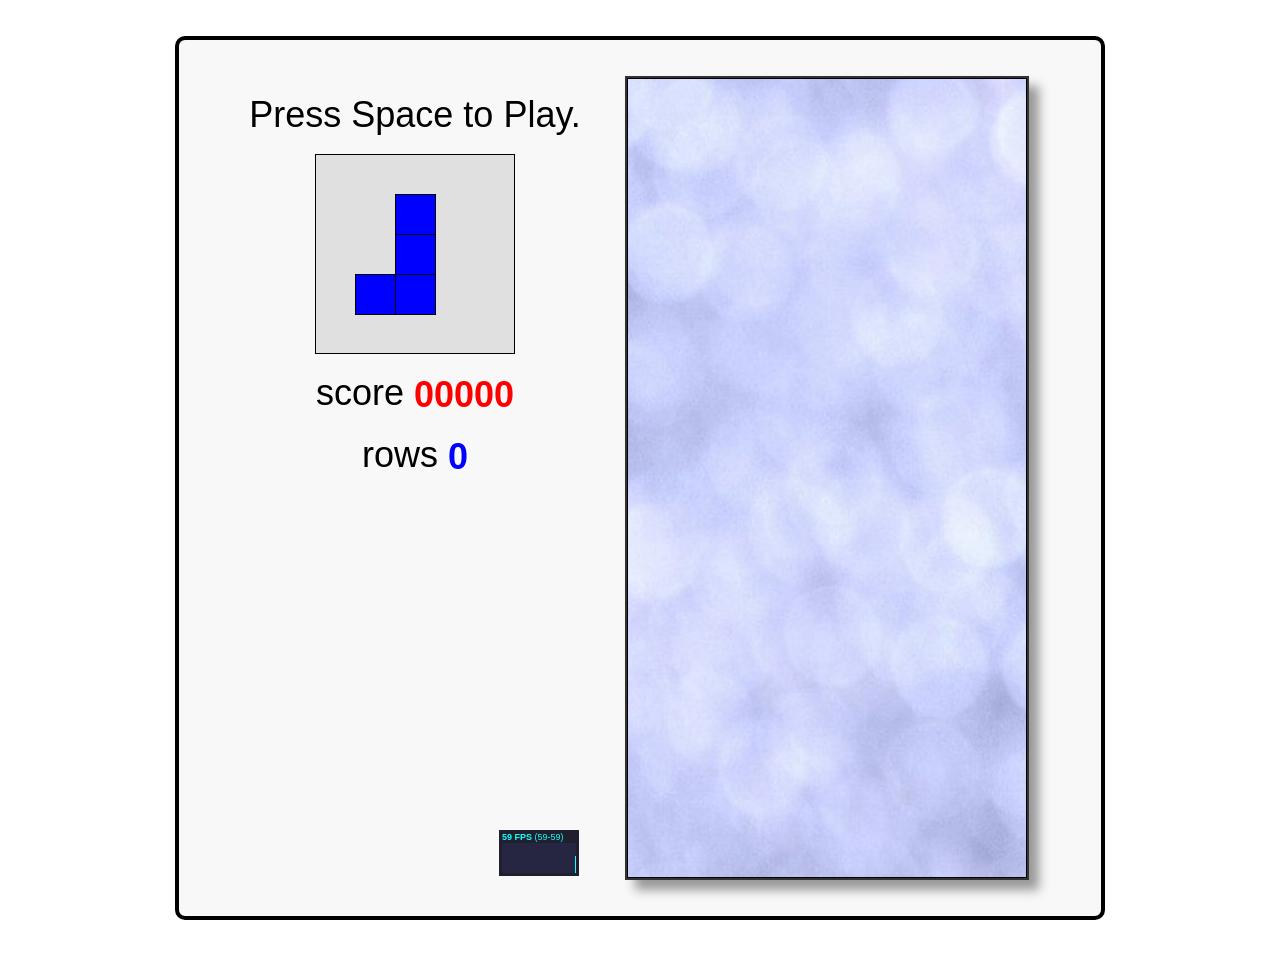
<file: preview/oss/tetris/index.html>
<!DOCTYPE html>
<html>
<head>
  <title>Javascript Tetris</title>
  <style>
    body      { font-family: Helvetica, sans-serif; }
    #tetris   { margin: 1em auto; padding: 1em; border: 4px solid black; border-radius: 10px; background-color: #F8F8F8; }
    #stats    { display: inline-block; vertical-align: top; }
    #canvas   { display: inline-block; vertical-align: top; background: url(texture.jpg); box-shadow: 10px 10px 10px #999; border: 2px solid #333; }
    #menu     { display: inline-block; vertical-align: top; position: relative; }
    #menu p   { margin: 0.5em 0; text-align: center; }
    #menu p a { text-decoration: none; color: black; }
    #upcoming { display: block; margin: 0 auto; background-color: #E0E0E0; }
    #score    { color: red; font-weight: bold; vertical-align: middle; }
    #rows     { color: blue; font-weight: bold; vertical-align: middle; }
    #stats    { position: absolute; bottom: 0em; right: 1em; }
    @media screen and (min-width:   0px) and (min-height:   0px)  { #tetris { font-size: 0.75em; width: 250px; } #menu { width: 100px; height: 200px; } #upcoming { width:  50px; height:  50px; } #canvas { width: 100px; height: 200px; } } /* 10px chunks */
    @media screen and (min-width: 400px) and (min-height: 400px)  { #tetris { font-size: 1.00em; width: 350px; } #menu { width: 150px; height: 300px; } #upcoming { width:  75px; height:  75px; } #canvas { width: 150px; height: 300px; } } /* 15px chunks */
    @media screen and (min-width: 500px) and (min-height: 500px)  { #tetris { font-size: 1.25em; width: 450px; } #menu { width: 200px; height: 400px; } #upcoming { width: 100px; height: 100px; } #canvas { width: 200px; height: 400px; } } /* 20px chunks */
    @media screen and (min-width: 600px) and (min-height: 600px)  { #tetris { font-size: 1.50em; width: 550px; } #menu { width: 250px; height: 500px; } #upcoming { width: 125px; height: 125px; } #canvas { width: 250px; height: 500px; } } /* 25px chunks */
    @media screen and (min-width: 700px) and (min-height: 700px)  { #tetris { font-size: 1.75em; width: 650px; } #menu { width: 300px; height: 600px; } #upcoming { width: 150px; height: 150px; } #canvas { width: 300px; height: 600px; } } /* 30px chunks */
    @media screen and (min-width: 800px) and (min-height: 800px)  { #tetris { font-size: 2.00em; width: 750px; } #menu { width: 350px; height: 700px; } #upcoming { width: 175px; height: 175px; } #canvas { width: 350px; height: 700px; } } /* 35px chunks */
    @media screen and (min-width: 900px) and (min-height: 900px)  { #tetris { font-size: 2.25em; width: 850px; } #menu { width: 400px; height: 800px; } #upcoming { width: 200px; height: 200px; } #canvas { width: 400px; height: 800px; } } /* 40px chunks */
  </style>
</head>

<body>

  <div id="tetris">
    <div id="menu">
      <p id="start"><a href="javascript:play();">Press Space to Play.</a></p>
      <p><canvas id="upcoming"></canvas></p>
      <p>score <span id="score">00000</span></p>
      <p>rows <span id="rows">0</span></p>
    </div>
    <canvas id="canvas">
      Sorry, this example cannot be run because your browser does not support the &lt;canvas&gt; element
    </canvas>
  </div>

  <script src="stats.js"></script>
  <script>

    //-------------------------------------------------------------------------
    // base helper methods
    //-------------------------------------------------------------------------

    function get(id)        { return document.getElementById(id);  }
    function hide(id)       { get(id).style.visibility = 'hidden'; }
    function show(id)       { get(id).style.visibility = null;     }
    function html(id, html) { get(id).innerHTML = html;            }

    function timestamp()           { return new Date().getTime();                             }
    function random(min, max)      { return (min + (Math.random() * (max - min)));            }
    function randomChoice(choices) { return choices[Math.round(random(0, choices.length-1))]; }

    if (!window.requestAnimationFrame) { // http://paulirish.com/2011/requestanimationframe-for-smart-animating/
      window.requestAnimationFrame = window.webkitRequestAnimationFrame ||
                                     window.mozRequestAnimationFrame    ||
                                     window.oRequestAnimationFrame      ||
                                     window.msRequestAnimationFrame     ||
                                     function(callback, element) {
                                       window.setTimeout(callback, 1000 / 60);
                                     }
    }

    //-------------------------------------------------------------------------
    // game constants
    //-------------------------------------------------------------------------

    var KEY     = { ESC: 27, SPACE: 32, LEFT: 37, UP: 38, RIGHT: 39, DOWN: 40 },
        DIR     = { UP: 0, RIGHT: 1, DOWN: 2, LEFT: 3, MIN: 0, MAX: 3 },
        stats   = new Stats(),
        canvas  = get('canvas'),
        ctx     = canvas.getContext('2d'),
        ucanvas = get('upcoming'),
        uctx    = ucanvas.getContext('2d'),
        speed   = { start: 0.6, decrement: 0.005, min: 0.1 }, // how long before piece drops by 1 row (seconds)
        nx      = 10, // width of tetris court (in blocks)
        ny      = 20, // height of tetris court (in blocks)
        nu      = 5;  // width/height of upcoming preview (in blocks)

    //-------------------------------------------------------------------------
    // game variables (initialized during reset)
    //-------------------------------------------------------------------------

    var dx, dy,        // pixel size of a single tetris block
        blocks,        // 2 dimensional array (nx*ny) representing tetris court - either empty block or occupied by a 'piece'
        actions,       // queue of user actions (inputs)
        playing,       // true|false - game is in progress
        dt,            // time since starting this game
        current,       // the current piece
        next,          // the next piece
        score,         // the current score
        vscore,        // the currently displayed score (it catches up to score in small chunks - like a spinning slot machine)
        rows,          // number of completed rows in the current game
        step;          // how long before current piece drops by 1 row

    //-------------------------------------------------------------------------
    // tetris pieces
    //
    // blocks: each element represents a rotation of the piece (0, 90, 180, 270)
    //         each element is a 16 bit integer where the 16 bits represent
    //         a 4x4 set of blocks, e.g. j.blocks[0] = 0x44C0
    //
    //             0100 = 0x4 << 3 = 0x4000
    //             0100 = 0x4 << 2 = 0x0400
    //             1100 = 0xC << 1 = 0x00C0
    //             0000 = 0x0 << 0 = 0x0000
    //                               ------
    //                               0x44C0
    //
    //-------------------------------------------------------------------------

    var i = { size: 4, blocks: [0x0F00, 0x2222, 0x00F0, 0x4444], color: 'cyan'   };
    var j = { size: 3, blocks: [0x44C0, 0x8E00, 0x6440, 0x0E20], color: 'blue'   };
    var l = { size: 3, blocks: [0x4460, 0x0E80, 0xC440, 0x2E00], color: 'orange' };
    var o = { size: 2, blocks: [0xCC00, 0xCC00, 0xCC00, 0xCC00], color: 'yellow' };
    var s = { size: 3, blocks: [0x06C0, 0x8C40, 0x6C00, 0x4620], color: 'green'  };
    var t = { size: 3, blocks: [0x0E40, 0x4C40, 0x4E00, 0x4640], color: 'purple' };
    var z = { size: 3, blocks: [0x0C60, 0x4C80, 0xC600, 0x2640], color: 'red'    };

    //------------------------------------------------
    // do the bit manipulation and iterate through each
    // occupied block (x,y) for a given piece
    //------------------------------------------------
    function eachblock(type, x, y, dir, fn) {
      var bit, result, row = 0, col = 0, blocks = type.blocks[dir];
      for(bit = 0x8000 ; bit > 0 ; bit = bit >> 1) {
        if (blocks & bit) {
          fn(x + col, y + row);
        }
        if (++col === 4) {
          col = 0;
          ++row;
        }
      }
    }

    //-----------------------------------------------------
    // check if a piece can fit into a position in the grid
    //-----------------------------------------------------
    function occupied(type, x, y, dir) {
      var result = false
      eachblock(type, x, y, dir, function(x, y) {
        if ((x < 0) || (x >= nx) || (y < 0) || (y >= ny) || getBlock(x,y))
          result = true;
      });
      return result;
    }

    function unoccupied(type, x, y, dir) {
      return !occupied(type, x, y, dir);
    }

    //-----------------------------------------
    // start with 4 instances of each piece and
    // pick randomly until the 'bag is empty'
    //-----------------------------------------
    var pieces = [];
    function randomPiece() {
      if (pieces.length == 0)
        pieces = [i,i,i,i,j,j,j,j,l,l,l,l,o,o,o,o,s,s,s,s,t,t,t,t,z,z,z,z];
      var type = pieces.splice(random(0, pieces.length-1), 1)[0];
      return { type: type, dir: DIR.UP, x: Math.round(random(0, nx - type.size)), y: 0 };
    }


    //-------------------------------------------------------------------------
    // GAME LOOP
    //-------------------------------------------------------------------------

    function run() {

      showStats(); // initialize FPS counter
      addEvents(); // attach keydown and resize events

      var last = now = timestamp();
      function frame() {
        now = timestamp();
        update(Math.min(1, (now - last) / 1000.0)); // using requestAnimationFrame have to be able to handle large delta's caused when it 'hibernates' in a background or non-visible tab
        draw();
        stats.update();
        last = now;
        requestAnimationFrame(frame, canvas);
      }

      resize(); // setup all our sizing information
      reset();  // reset the per-game variables
      frame();  // start the first frame

    }

    function showStats() {
      stats.domElement.id = 'stats';
      get('menu').appendChild(stats.domElement);
    }

    function addEvents() {
      document.addEventListener('keydown', keydown, false);
      window.addEventListener('resize', resize, false);
    }

    function resize(event) {
      canvas.width   = canvas.clientWidth;  // set canvas logical size equal to its physical size
      canvas.height  = canvas.clientHeight; // (ditto)
      ucanvas.width  = ucanvas.clientWidth;
      ucanvas.height = ucanvas.clientHeight;
      dx = canvas.width  / nx; // pixel size of a single tetris block
      dy = canvas.height / ny; // (ditto)
      invalidate();
      invalidateNext();
    }

    function keydown(ev) {
      var handled = false;
      if (playing) {
        switch(ev.keyCode) {
          case KEY.LEFT:   actions.push(DIR.LEFT);  handled = true; break;
          case KEY.RIGHT:  actions.push(DIR.RIGHT); handled = true; break;
          case KEY.UP:     actions.push(DIR.UP);    handled = true; break;
          case KEY.DOWN:   actions.push(DIR.DOWN);  handled = true; break;
          case KEY.ESC:    lose();                  handled = true; break;
        }
      }
      else if (ev.keyCode == KEY.SPACE) {
        play();
        handled = true;
      }
      if (handled)
        ev.preventDefault(); // prevent arrow keys from scrolling the page (supported in IE9+ and all other browsers)
    }

    //-------------------------------------------------------------------------
    // GAME LOGIC
    //-------------------------------------------------------------------------

    function play() { hide('start'); reset();          playing = true;  }
    function lose() { show('start'); setVisualScore(); playing = false; }

    function setVisualScore(n)      { vscore = n || score; invalidateScore(); }
    function setScore(n)            { score = n; setVisualScore(n);  }
    function addScore(n)            { score = score + n;   }
    function clearScore()           { setScore(0); }
    function clearRows()            { setRows(0); }
    function setRows(n)             { rows = n; step = Math.max(speed.min, speed.start - (speed.decrement*rows)); invalidateRows(); }
    function addRows(n)             { setRows(rows + n); }
    function getBlock(x,y)          { return (blocks && blocks[x] ? blocks[x][y] : null); }
    function setBlock(x,y,type)     { blocks[x] = blocks[x] || []; blocks[x][y] = type; invalidate(); }
    function clearBlocks()          { blocks = []; invalidate(); }
    function clearActions()         { actions = []; }
    function setCurrentPiece(piece) { current = piece || randomPiece(); invalidate();     }
    function setNextPiece(piece)    { next    = piece || randomPiece(); invalidateNext(); }

    function reset() {
      dt = 0;
      clearActions();
      clearBlocks();
      clearRows();
      clearScore();
      setCurrentPiece(next);
      setNextPiece();
    }

    function update(idt) {
      if (playing) {
        if (vscore < score)
          setVisualScore(vscore + 1);
        handle(actions.shift());
        dt = dt + idt;
        if (dt > step) {
          dt = dt - step;
          drop();
        }
      }
    }

    function handle(action) {
      switch(action) {
        case DIR.LEFT:  move(DIR.LEFT);  break;
        case DIR.RIGHT: move(DIR.RIGHT); break;
        case DIR.UP:    rotate();        break;
        case DIR.DOWN:  drop();          break;
      }
    }

    function move(dir) {
      var x = current.x, y = current.y;
      switch(dir) {
        case DIR.RIGHT: x = x + 1; break;
        case DIR.LEFT:  x = x - 1; break;
        case DIR.DOWN:  y = y + 1; break;
      }
      if (unoccupied(current.type, x, y, current.dir)) {
        current.x = x;
        current.y = y;
        invalidate();
        return true;
      }
      else {
        return false;
      }
    }

    function rotate() {
      var newdir = (current.dir == DIR.MAX ? DIR.MIN : current.dir + 1);
      if (unoccupied(current.type, current.x, current.y, newdir)) {
        current.dir = newdir;
        invalidate();
      }
    }

    function drop() {
      if (!move(DIR.DOWN)) {
        addScore(10);
        dropPiece();
        removeLines();
        setCurrentPiece(next);
        setNextPiece(randomPiece());
        clearActions();
        if (occupied(current.type, current.x, current.y, current.dir)) {
          lose();
        }
      }
    }

    function dropPiece() {
      eachblock(current.type, current.x, current.y, current.dir, function(x, y) {
        setBlock(x, y, current.type);
      });
    }

    function removeLines() {
      var x, y, complete, n = 0;
      for(y = ny ; y > 0 ; --y) {
        complete = true;
        for(x = 0 ; x < nx ; ++x) {
          if (!getBlock(x, y))
            complete = false;
        }
        if (complete) {
          removeLine(y);
          y = y + 1; // recheck same line
          n++;
        }
      }
      if (n > 0) {
        addRows(n);
        addScore(100*Math.pow(2,n-1)); // 1: 100, 2: 200, 3: 400, 4: 800
      }
    }

    function removeLine(n) {
      var x, y;
      for(y = n ; y >= 0 ; --y) {
        for(x = 0 ; x < nx ; ++x)
          setBlock(x, y, (y == 0) ? null : getBlock(x, y-1));
      }
    }

    //-------------------------------------------------------------------------
    // RENDERING
    //-------------------------------------------------------------------------

    var invalid = {};

    function invalidate()         { invalid.court  = true; }
    function invalidateNext()     { invalid.next   = true; }
    function invalidateScore()    { invalid.score  = true; }
    function invalidateRows()     { invalid.rows   = true; }

    function draw() {
      ctx.save();
      ctx.lineWidth = 1;
      ctx.translate(0.5, 0.5); // for crisp 1px black lines
      drawCourt();
      drawNext();
      drawScore();
      drawRows();
      ctx.restore();
    }

    function drawCourt() {
      if (invalid.court) {
        ctx.clearRect(0, 0, canvas.width, canvas.height);
        if (playing)
          drawPiece(ctx, current.type, current.x, current.y, current.dir);
        var x, y, block;
        for(y = 0 ; y < ny ; y++) {
          for (x = 0 ; x < nx ; x++) {
            if (block = getBlock(x,y))
              drawBlock(ctx, x, y, block.color);
          }
        }
        ctx.strokeRect(0, 0, nx*dx - 1, ny*dy - 1); // court boundary
        invalid.court = false;
      }
    }

    function drawNext() {
      if (invalid.next) {
        var padding = (nu - next.type.size) / 2; // half-arsed attempt at centering next piece display
        uctx.save();
        uctx.translate(0.5, 0.5);
        uctx.clearRect(0, 0, nu*dx, nu*dy);
        drawPiece(uctx, next.type, padding, padding, next.dir);
        uctx.strokeStyle = 'black';
        uctx.strokeRect(0, 0, nu*dx - 1, nu*dy - 1);
        uctx.restore();
        invalid.next = false;
      }
    }

    function drawScore() {
      if (invalid.score) {
        html('score', ("00000" + Math.floor(vscore)).slice(-5));
        invalid.score = false;
      }
    }

    function drawRows() {
      if (invalid.rows) {
        html('rows', rows);
        invalid.rows = false;
      }
    }

    function drawPiece(ctx, type, x, y, dir) {
      eachblock(type, x, y, dir, function(x, y) {
        drawBlock(ctx, x, y, type.color);
      });
    }

    function drawBlock(ctx, x, y, color) {
      ctx.fillStyle = color;
      ctx.fillRect(x*dx, y*dy, dx, dy);
      ctx.strokeRect(x*dx, y*dy, dx, dy)
    }

    //-------------------------------------------------------------------------
    // FINALLY, lets run the game
    //-------------------------------------------------------------------------

    run();

  </script>

</body>
</html>
</file>
